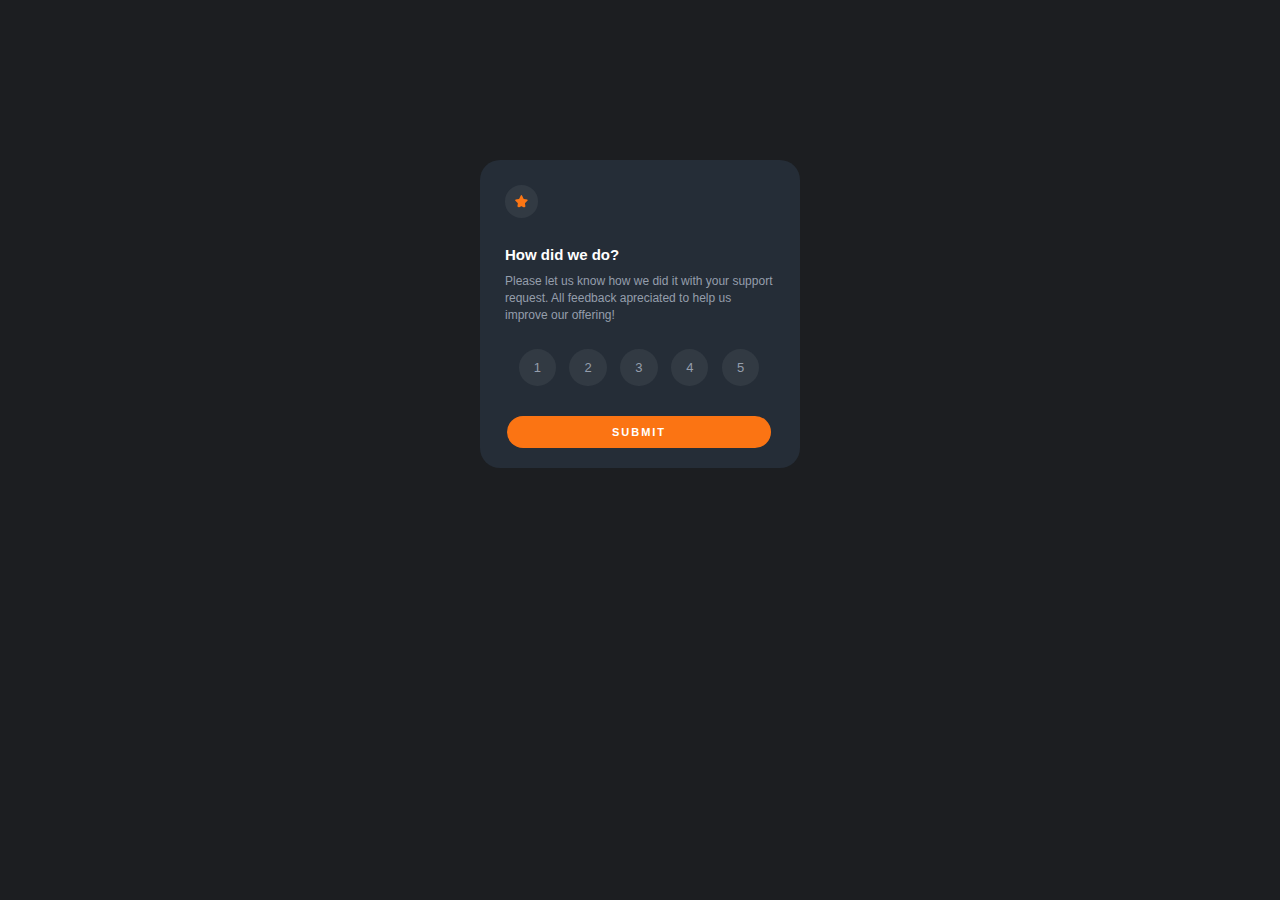
<file: index.html>
<!DOCTYPE html>
<html lang="en">
  <head>
    <meta charset="UTF-8" />
    <meta http-equiv="X-UA-Compatible" content="IE=edge" />
    <meta name="viewport" content="width=device-width, initial-scale=1.0" />

    <link rel="stylesheet" href="styles/style.css" />
    <script src="scripts/main.js" defer></script>

    <title>Interactive Rating Component</title>
  </head>
  <body>
    <main>
      <section>
        <form method="get" action="page2.html">
          <ul>
            <li id="image-first">
              <img
                src="images/icon-star.svg"
                id="image-adjustment"
                alt="star"
              />
            </li>
            <li>
              <h1 id="header-question">How did we do?</h1>
            </li>
            <li>
              <p id="text-info">
                Please let us know how we did it with your support request. All
                feedback apreciated to help us improve our offering!
              </p>
            </li>
          </ul>

          <ul class="rating-buttons">
            <li>
              <button type="button" class="style-btn" id="one-star">1</button>
            </li>
            <li>
              <button type="button" class="style-btn" id="two-star">2</button>
            </li>
            <li>
              <button type="button" class="style-btn" id="three-star">3</button>
            </li>
            <li>
              <button type="button" class="style-btn" id="four-star">4</button>
            </li>
            <li>
              <button type="button" class="style-btn" id="five-star">5</button>
            </li>
          </ul>
          <div id="submit-button">
            <button type="submit" id="submit-btn">submit</button>
          </div>
        </form>
      </section>
    </main>
  </body>
</html>
</file>
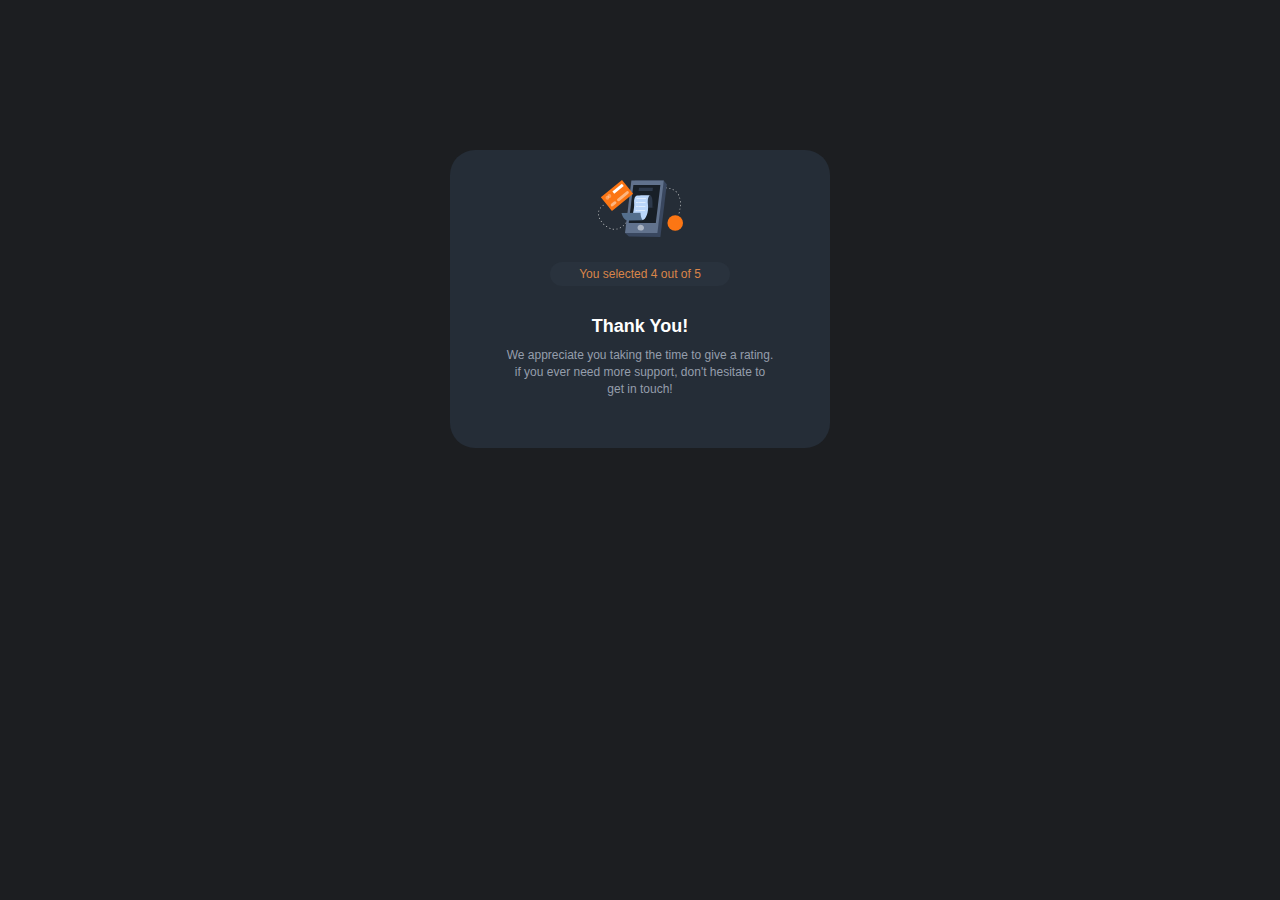
<file: page2.html>
<!DOCTYPE html>
<html lang="en">
  <head>
    <meta charset="UTF-8" />
    <meta http-equiv="X-UA-Compatible" content="IE=edge" />
    <meta name="viewport" content="width=device-width, initial-scale=1.0" />
    <link rel="stylesheet" href="styles/page2.css" />
    <script src="scripts/main.js" defer></script>

    <title>Thank You State</title>
  </head>
  <body>
    <main>
      <section>
        <img
          src="images/illustration-thank-you.svg"
          id="mobile-pic"
          alt="Mobile picture"
        />
      <div>
        <p id="stars-rating">You selected 4 out of 5</p>
      </div>
      <h1 id="thank-you-note">Thank You!</h1>
      <p id="info-p">
        We appreciate you taking the time to give a rating. <br />
        if you ever need more support, don't hesitate to <br />
        get in touch!
      </p>
    </section>
    </main>
  </body>
</html>
</file>
<file: styles/style.css>
* {
    margin: 0;
    padding: 0;
    font-family: "Overpass", sans-serif;
    src:url(https://fonts.google.com/specimen/Overpass) ;
    font-size: 15px;
    font-weight: 700;
}

body {
    background-color: rgb(28, 30, 33);
    font-family: "Overpass", sans-serif;
    src:url(https://fonts.google.com/specimen/Overpass) ;
}

body h1 {
    color: hsl(0, 0%, 100%);
}

body p {
    color: hsl(217, 12%, 63%);
    font-size: 12px;
    font-weight:400;
    line-height: 17px;
    
}

body main {
    background-color: hsl(213, 19%, 18%);
    text-align: left;
    margin: auto;
    width: 320px;
    border-radius: 20px;

}
ul {
    list-style-type: none;
}

section {
    margin-top: 50%;
    padding-top: 25px;
    padding-bottom: 20px;
    padding-left: 25px;
    padding-right: 27px;
}

#header-question {
    margin-top:25px;

}

#text-info {
    margin-top:10px;
    margin-bottom:25px;
}

.rating-buttons {
    display:flex;
    justify-content: space-evenly;

}

#submit-button {
    text-align: center;
    margin-top: 30px;
}

#image-adjustment {
    width: 5%;
    height:5%;
    padding: 10px 10px 10px 10px;
    background-color:hsl(212, 15%, 23%);
    border-radius: 50%;

}

.style-btn {
    
    color: hsl(217, 12%, 63%);
    background-color:hsl(212, 15%, 23%);
    font-weight:normal;
    font-size: small;
    padding: 11px 15px;
    border-width: 0;
    border-radius: 50%;
    
}

.style-btn:hover {
    background-color: hsl(25, 97%, 53%);
    color: white;
    cursor: pointer;
}

#submit-btn {
    padding: 10px 105px;
    font-family: inherit;
    font-weight: bold;
    font-size: 11px;
    text-transform: uppercase;
    letter-spacing: 2px;
    color: white;
    background-color: hsl(25, 97%, 53%);
    border-width: 0;
    border-radius: 17px;
}

#submit-btn:hover {
    background-color: white;
    color: hsl(25, 97%, 53%);
    cursor: pointer;
}
</file>
<file: styles/page2.css>
* {
    padding: 0;
    margin: 0;
    font-family: "Overpass", sans-serif;
    src:url(https://fonts.google.com/specimen/Overpass) ;
    color: #fff;
    font-size: 18px;
    font-weight: 700;
}

body {
    text-align: center;
    background-color: rgb(28, 30, 33);
    font-family: "Overpass", sans-serif;
    src:url(https://fonts.google.com/specimen/Overpass) ;
}

main section {
    margin: 150px 450px ;
    padding: 30px 20px 50px 20px;
    background-color: hsl(213, 19%, 18%);
    border-radius: 25px;
}

#mobile-pic {
    width: 25%;
    height: 25%;
}

#stars-rating {
    padding: 5px 12px;
    font-family: inherit;
    font-size: 12px;
    font-weight: normal;
    color: hsl(25, 66%, 57%);
    background-color: hsl(213, 19%, 20%);
    margin: 20px 80px 30px 80px;
    border-radius: 20px;
}

#thank-you-note {
    font-family: inherit;
    font-weight: bold;
    padding-top: -7px;
    padding-bottom: 10px;
}

#info-p {
    font-family: inherit;
    font-size: 12px;
    font-weight: normal;
    color: hsl(217, 12%, 63%);
    line-height: 17px;
}
</file>
